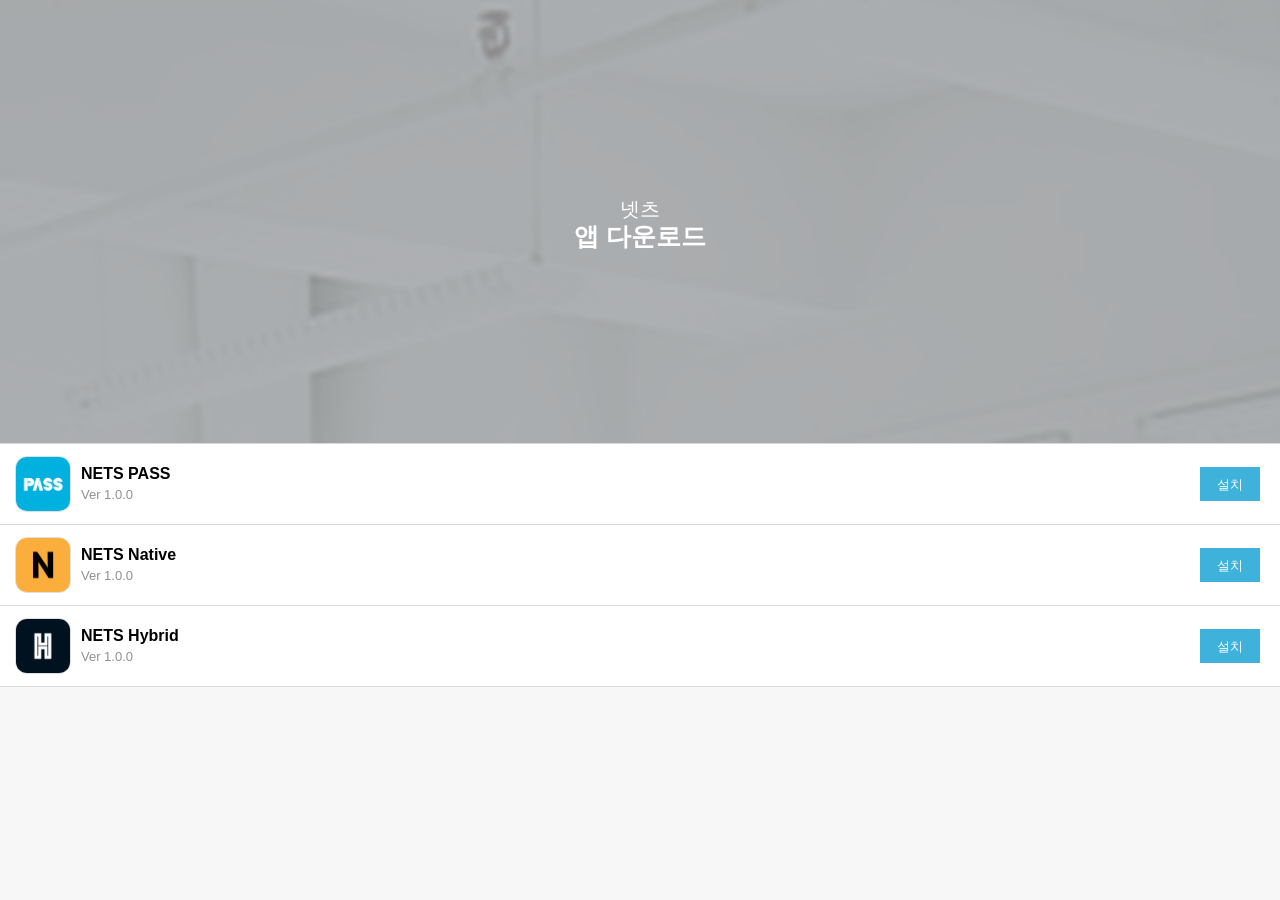
<file: index.html>
<!DOCTYPE HTML PUBLIC "-//W3C//DTD HTML 4.01 Transitional//EN" "http://www.w3.org/TR/html4/loose.dtd">
<html>
<head>
    <meta name="viewport" content="initial-scale=1, maximum-scale=1, user-scalable=no, width=device-width">
    <link rel="stylesheet" href="./appstore.css" />
    <script type="text/javascript" src="./jquery-1.11.3.min.js"></script>
    <title>넷츠 앱 다운로드</title>
    <script type="text/javascript">
        var androidAppz = {
            "NetsPass":{
                apk: "/nets-authenticator.apk",
                scheme:"nets-sso",
                packageName:"kr.co.nets.authenticator"
            },   
            "NetsNative":{
                apk:"/nets-demo-native.apk",
                scheme:"nets-demo-native",
                packageName:"nets.sso.mobile.app.nativeapp"
            },
            "NetsHybrid":{
                apk:"/nets-demo-hybrid.apk",
                scheme:"nets-demo-hybrid",
                packageName:"nets.sso.mobile.app"
            }
        }
        function OnClickDownApp(appID) {
            var os = getMobileOperatingSystem();
            if (os == "iOS") {
                OnClickDownIOS(appID);
            }
            else {
                OnClickDownAndroid(appID);
            }
        }

        function OnClickDownAndroid(appID) {
            //checkAppInstall(appID)
            location.href = androidAppz[appID].apk
        }

        function OnClickDownIOS(appID) {
            // Verisign 공인 SSL 인증서가 아니면 다운로드가 되지 않음(아마 Apple을 통해 URL 검사 후 다운로드 하는 듯)
            if (appID == "NetsPass") {
                location.href = "itms-services://?action=download-manifest&url=https://romad.github.io/menifest.plist";
            }
        }

        /**
         * Determine the mobile operating system.
         * This function returns one of 'iOS', 'Android', 'Windows Phone', or 'unknown'.
         *
         * returns {String}
         */
        function getMobileOperatingSystem() {
            var userAgent = navigator.userAgent || navigator.vendor || window.opera;

            // Windows Phone must come first because its UA also contains "Android"
            if (/windows phone/i.test(userAgent)) {
                return "Windows Phone";
            }

            if (/android/i.test(userAgent)) {
                return "Android";
            }

            // iOS detection from: http://stackoverflow.com/a/9039885/177710
            //if (/iPad|iPhone|iPod/.test(userAgent) && !window.MSStream) {
            if (/iPad|iPhone|iPod|Macintosh/.test(userAgent) && !window.MSStream) {
                return "iOS";
            }

            return "unknown";
        }

        function checkAppInstall(appID) {
            function clearTimers() {
                clearInterval(heartbeat)
                clearTimeout(timer)
            }

            function intervalHeartbeat() {
                if(document.webkitHidden || document.hidden){
                    clearTimers();
                    console.log('앱이 설치 되어 있습니다.');
                    var scheme = androidAppz[appId].scheme;
                    var packageName = androidAppz[appId].packageName;
                    location.href = "intent://" + "#Intent;scheme=" + scheme + ";package=" + packageName + ";end"
                }
            }
            heartbeat = setInterval(intervalHeartbeat, 200);
            var deLay = 1000;
            timer = setTimeout(function() {
                console.log("앱이 없습니다.")
                location.href = androidAppz[appId].apk
            }, deLay);
        }

    </script>
</head>
<body>
        <div class="mobile-wrapper">
                <div class="contents">
                        <div class="bnr">
                        <h1 class="bnr-title-wrap">
                                <span class="bnr-title1">넷츠</span>
                                <span class="bnr-title2">앱 다운로드</span>
                        </h1>
                        </div>
                        <!-- App List -->
                        <ul class="list-app">
                        <li class="app-item">
                                <i class="app-img"><img src="./img/nets_pass.png"></i>
                                <div class="app-item-info">
                                <div class="app-name">
                                        <a class="app-anchor" href="#">NETS PASS</a>
                                </div>
                                <div class="app-ver">Ver 1.0.0</div>
                                </div>
                                <button id="btn_install_hanilmgw" class="btn btn-txt-default" onclick="OnClickDownApp('NetsPass')">설치</button>
                        </li>
                        <li class="app-item">
                            <i class="app-img"><img src="./img/native_ic.png"></i>
                            <div class="app-item-info">
                            <div class="app-name">
                                    <a class="app-anchor" href="#">NETS Native</a>
                            </div>
                            <div class="app-ver">Ver 1.0.0</div>
                            </div>
                            <button id="btn_install_hanilmgw" class="btn btn-txt-default" onclick="OnClickDownApp('NetsNative')">설치</button>
                        </li>
                        <li class="app-item">
                            <i class="app-img"><img src="./img/hybrid.png"></i>
                            <div class="app-item-info">
                            <div class="app-name">
                                    <a class="app-anchor" href="#">NETS Hybrid</a>
                            </div>
                            <div class="app-ver">Ver 1.0.0</div>
                            </div>
                            <button id="btn_install_hanilmgw" class="btn btn-txt-default" onclick="OnClickDownApp('NetsHybrid')">설치</button>
                        </li>
                        </ul>
                </div>
        </div>
</body> 
</html>
</file>
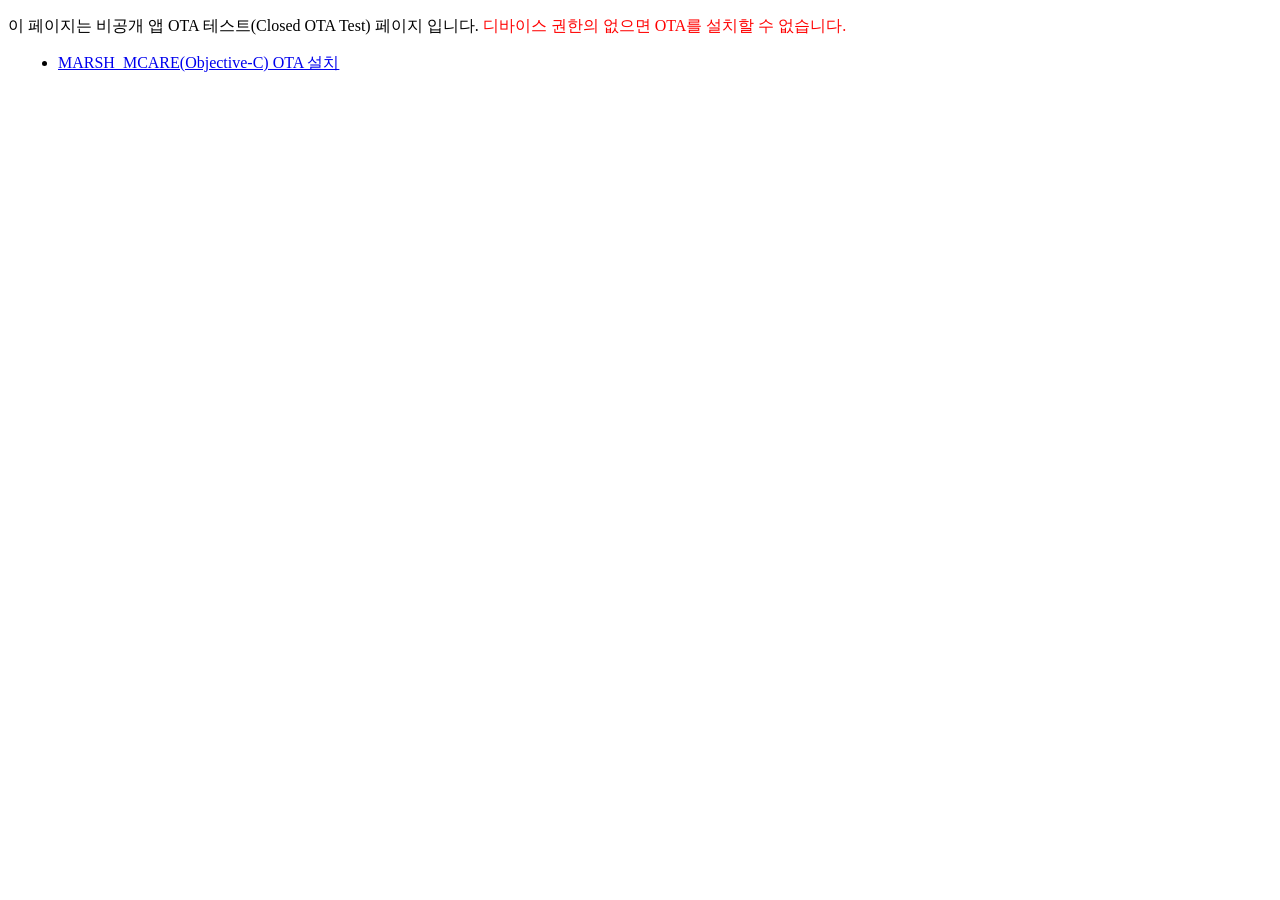
<file: download.html>
<!DOCTYPE HTML PUBLIC "-//W3C//DTD HTML 4.01 Transitional//EN" "http://www.w3.org/TR/html4/loose.dtd">
<html>
<head>
        <meta name="viewport" content="user-scalable=no, width=device-width, initial-scale=1.0, maximum-scale=1.0"/>
        <meta http-equiv="Content-Type" content="text/html; charset=utf-8" />
    <meta name="apple-mobile-web-app-capable" content="yes" />

  <title>OTA Ad-Hoc Install Page</title>
        <style>
                li {margin: 10px;}
        </style>
</head>
<body>
<p>
이 페이지는 비공개 앱 OTA 테스트(Closed OTA Test) 페이지 입니다.
<font color="red">디바이스 권한의 없으면 OTA를 설치할 수 없습니다.  </font>
<br/>

</p>
  <ul>
        <li><a href="itms-services://?action=download-manifest&url=https://romad.github.io/menifest.plist">MARSH_MCARE(Objective-C) OTA 설치</a></li>
  </ul>
  </ul>
</body> 
</html>
</file>
<file: appstore.css>
@charset "utf-8";

/********************************************************
common
********************************************************/
html, body {padding:0;margin:0;}
body, a, button, input, textarea {font-size:15px;line-height:1.4;font-family:'malgun-gothic','-apple-system','Helvetica Neue','Roboto','Segoe UI',sans-serif;}
body {background-color:#F7F7F7;}
a, button {background:none; border:none;}
*:focus {outline:none;}

/* Sprites Image */
.btn-ico-back {}

.blind {font-size:0;width:5px;height:5px;position:absolute;left:-5px;top:-5px;overflow:hidden;}
.btn-txt-default {font-size:13px;color:#fff;line-height:34px;padding-left:10px;padding-right:10px;box-sizing:border-box;min-width:60px;height:34px;border-radius:0;position:relative;background-color:#3EB2DB;}


/********************************************************
Header
********************************************************/
.bar-header {color:#fff;position:fixed;top:0;right:0;left:0;z-index:10;box-sizing:border-box;width:100%;height:45px;padding:0 9px;border-bottom:1px solid #ccc;background-color:#3E83BE;}

.bar-header .title {font-size:15px;font-weight:700;line-height:1.3;display:block;overflow:hidden;margin:13px 0 0 33px;vertical-align:top;text-overflow:ellipsis;white-space:nowrap;}
.btn-ico-back {width:28px;height:28px;position:absolute;top:9px;left:9px;background:url('./img/ico_back.png') no-repeat;background-size:11px 20px;background-position:7px 4px;}

/********************************************************
contents
********************************************************/
.bar-header + .contents {margin-top:45px;}

.contents {}

/* Top Banner */
.bnr {position:relative;padding-top:34.6%;background-image:url(./img/bg_title.png);background-size:cover;}
.bnr:before {content:' ';position:absolute;top:0;right:0;bottom:0;left:0;background-color:rgba(0,0,0,.25);}
.bnr-title-wrap {color:#fff;text-align:center;position:absolute;left:0;right:0;top:50%;margin:-27px 0 0 0;}
.bnr-title1, .bnr-title2 {display:block;}
.bnr-title1 {font-size:20px;font-weight:300;line-height:1.2;padding-top:3px;}
.bnr-title2 {font-size:25px;font-weight:900;line-height:1.2;}

/* 앱정보 공통 */
.app-img {font-size:0;line-height:0;display:inline-block;box-sizing:border-box;overflow:hidden;border:1px solid #DFDFDF;border-radius:21.6%;vertical-align:middle;}
.app-img img {width:100%;}

/* Applist */
.list-app {padding-left:0;list-style:none;margin-top:0;margin-bottom:0;}
.app-item {font-size:0;line-height:0;white-space:nowrap;position:relative;padding:12px 20px 12px 15px;border-top:1px solid #D7D9DC;border-bottom:1px solid #D7D9DC;background-color:#fff;}
.app-item:after {content:' ';display:block;width:100%;clear:both;}
.app-item + .app-item {margin-top:-1px;}
.list-app .app-img {width:56px;height:56px;}
.list-app .app-item-info {white-space:normal;vertical-align:middle;margin-left:10px;margin-right:80px;display:inline-block;box-sizing:border-box;max-width:calc(100% - 136px);}
.list-app .app-anchor {font-size:16px;line-height:1.3;color:#000;font-weight:600;text-decoration:none;}
.list-app .app-ver {font-size:13px;line-height:1.3;color:#909090;margin-top:2px;}
.list-app .btn-txt-default {position:absolute;right:20px;top:50%;margin-top:-17px;}

/* App Detail */
.app-base-info {font-size:0;line-height:0;white-space:nowrap;position:relative;padding:15px 20px 15px 15px;background-color:#fff;}
.app-base-info:after {content:' ';display:block;width:100%;clear:both;}
.app-base-info .app-img {width:80px;height:80px;}
.app-base-info .app-item-info {white-space:normal;vertical-align:middle;margin-left:15px;margin-right:80px;display:inline-block;box-sizing:border-box;max-width:calc(100% - 140px);}
.app-base-info .app-name {font-size:16px;line-height:1.3;color:#000;font-weight:600;text-decoration:none;}
.app-base-info .app-ver {font-size:13px;line-height:1.3;color:#909090;margin-top:2px;}
.app-base-info .btn-txt-default {position:absolute;right:20px;top:50%;margin-top:-17px;}

.app-divider {font-size:14px;color:#2e2c29;line-height:30px;font-weight:500;height:30px;padding:0 18px;border-top:1px solid #cfcdcc;border-bottom:1px solid #cfcdcc;background-color:#f5f5f5;}
.app-detail {padding-bottom:35px;background-color:#fff;}
.app-description {font-size:13px;color:#666;line-height:1.4;padding:22px 20px 20px;}
.list-app-thumb {font-size:0;line-height:0;white-space:nowrap;padding-left:20px;padding-right:20px;margin-top:0;margin-bottom:0;list-style:none;overflow-x:auto;-webkit-overflow-scrolling:touch;}
.app-thumb-item {display:inline-block;vertical-align:top;width:200px;margin-left:10px;}
.app-thumb-item:first-child {margin-left:0;}
.app-thumb-item img {width:100%;}
</file>
